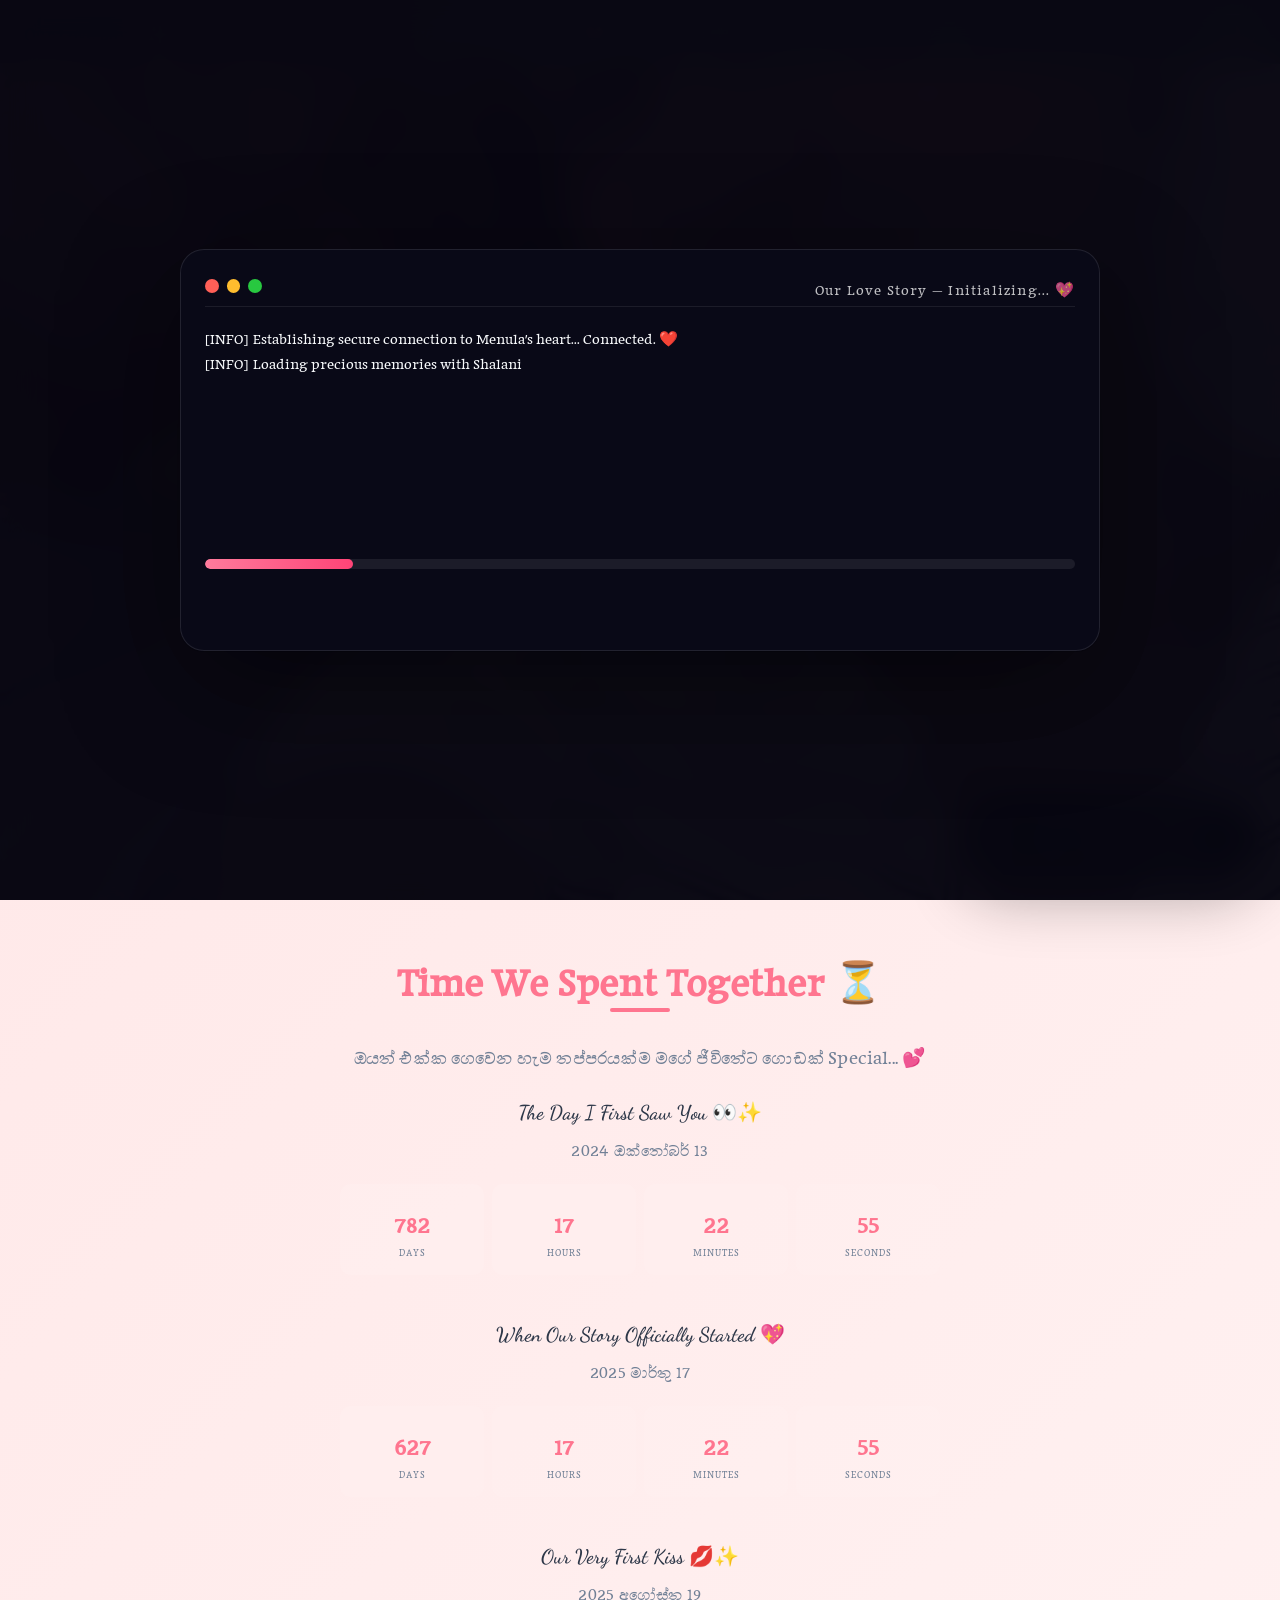
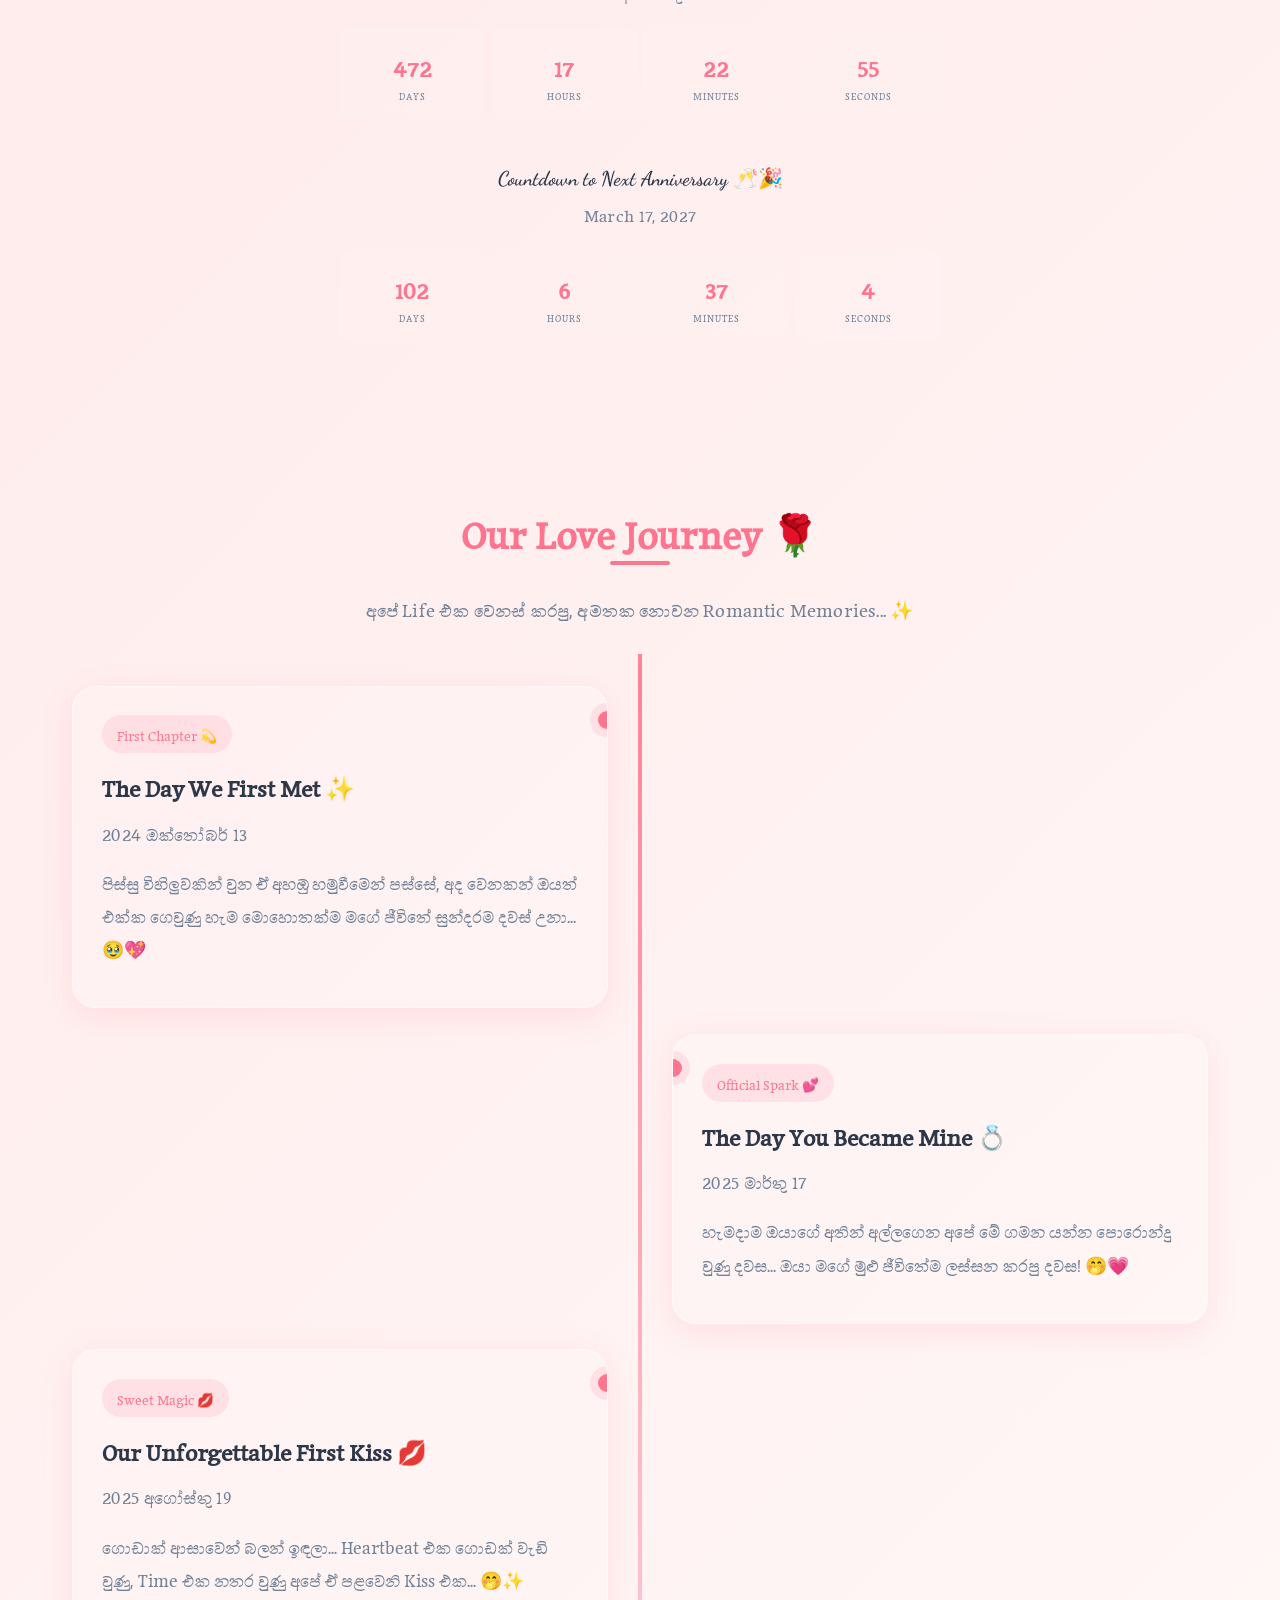
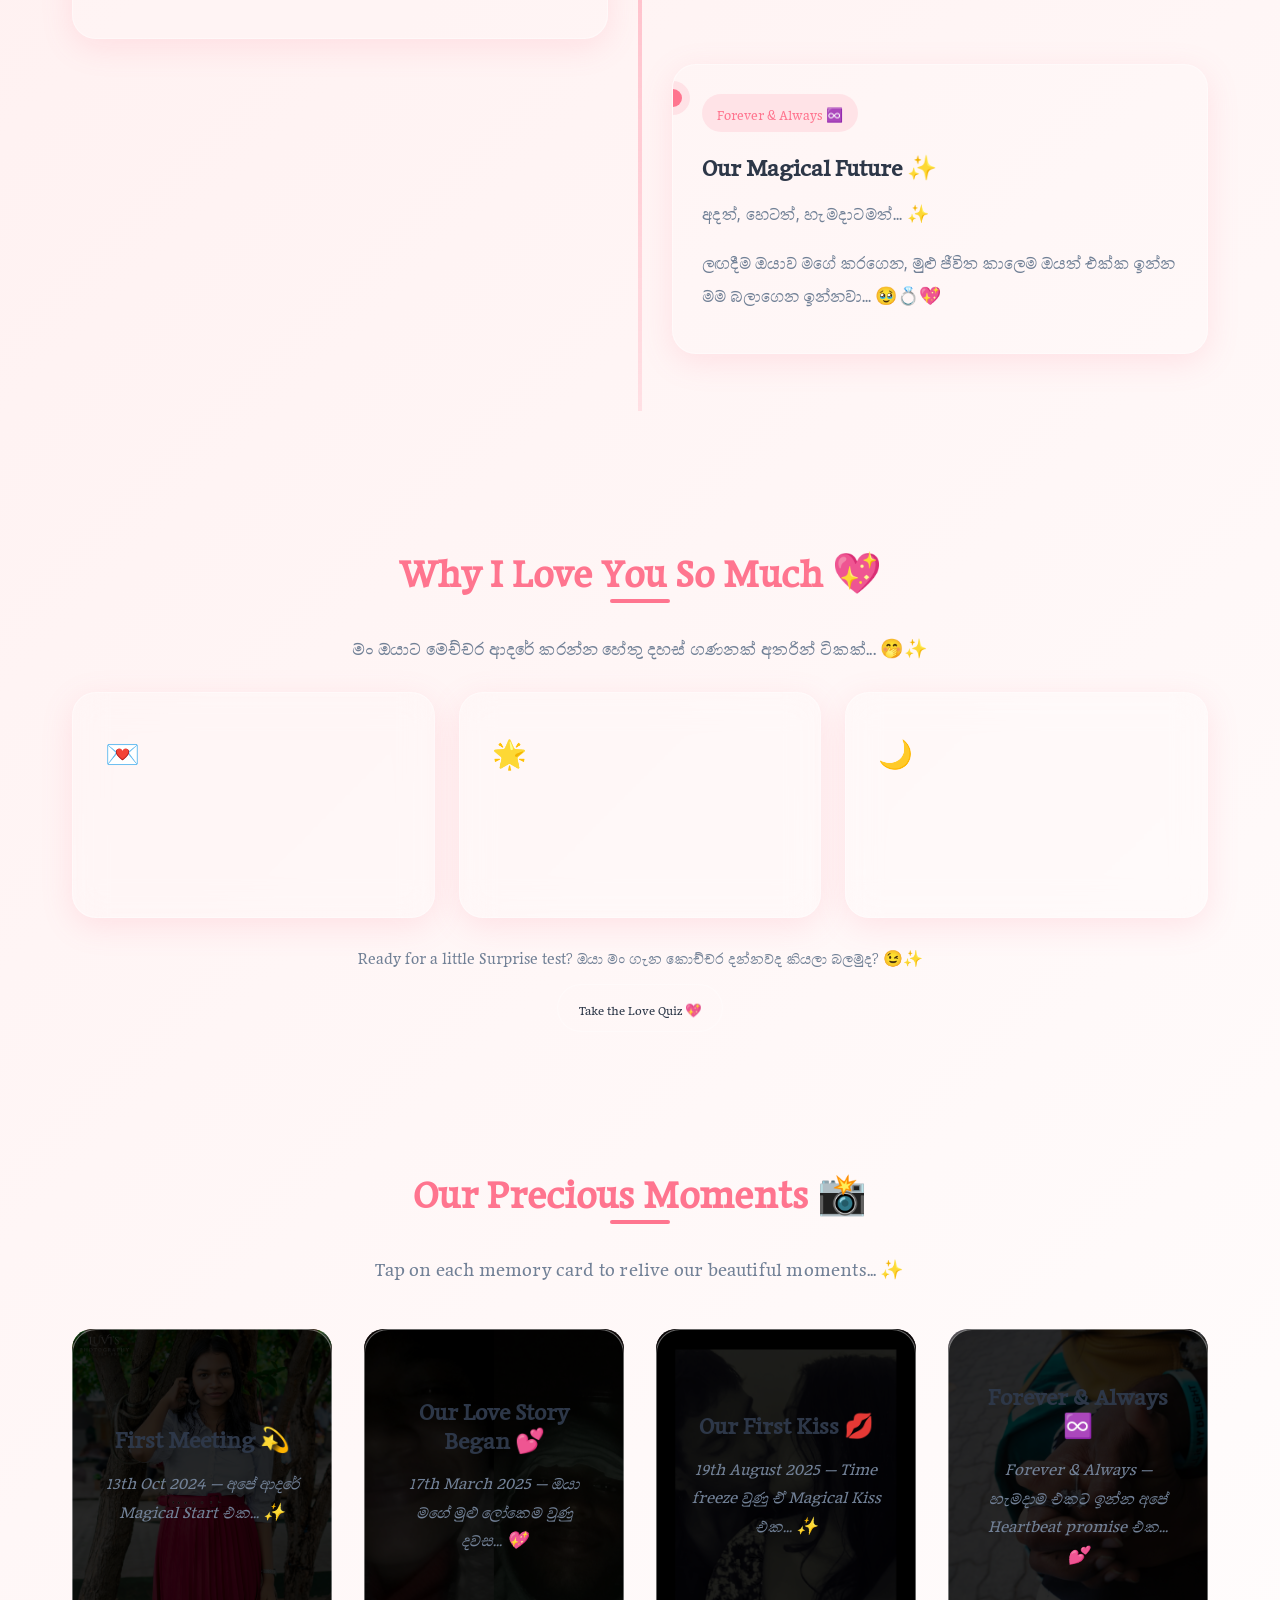
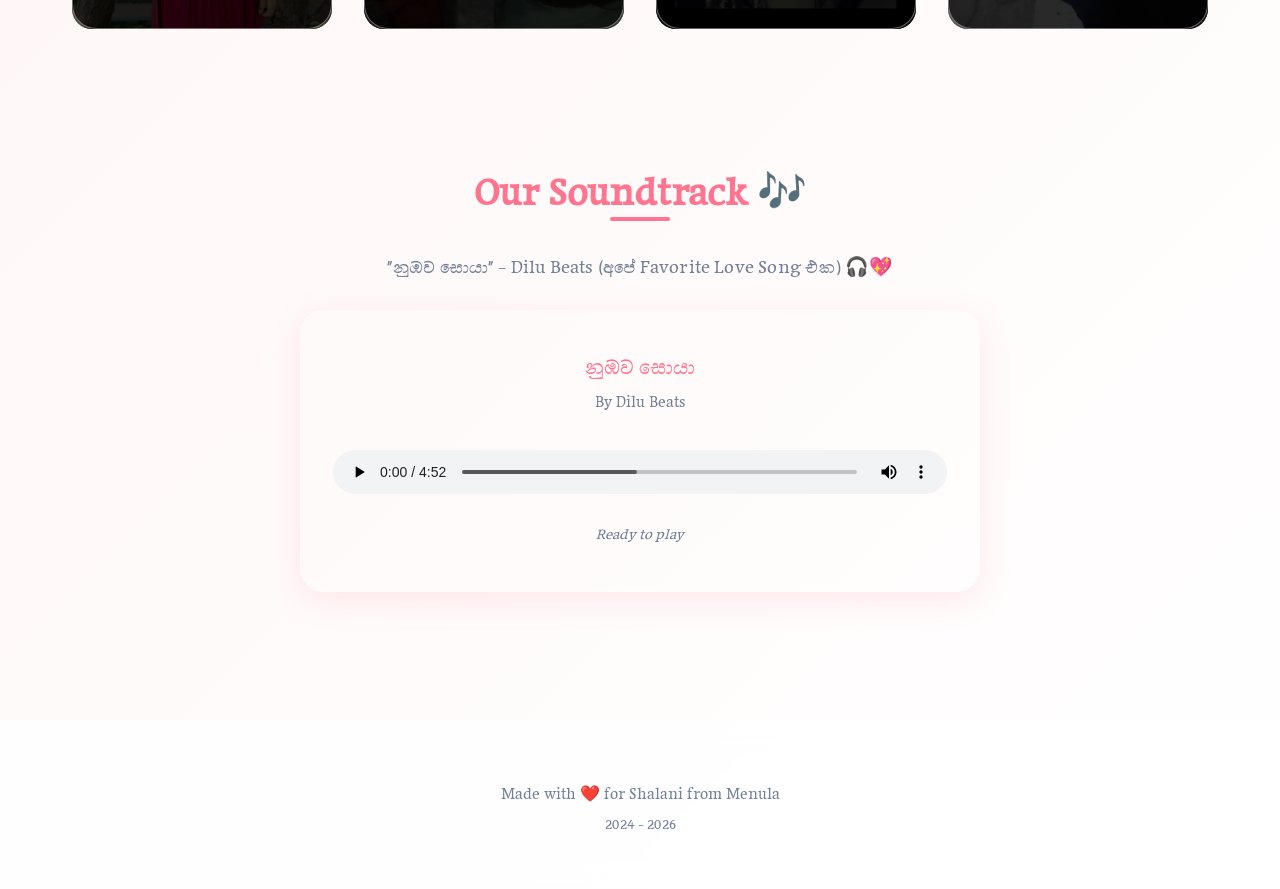
<file: index.html>
<!DOCTYPE html>
<html lang="si">

<head>
    <meta charset="UTF-8">
    <meta name="viewport" content="width=device-width, initial-scale=1.0">
    <meta name="description"
        content="Shalani's Memory Lane - A liquid-interactive web experience celebrating our love story">
    <meta name="theme-color" content="#ff758f">

    <!-- Favicon -->
    <link rel="icon" type="image/x-icon" href="assets/favicons/favicon.ico">
    <link rel="icon" type="image/svg+xml" href="assets/favicons/favicon.svg">
    <link rel="icon" type="image/png" sizes="32x32" href="assets/favicons/favicon-32x32.png">
    <link rel="icon" type="image/png" sizes="16x16" href="assets/favicons/favicon-16x16.png">
    <link rel="apple-touch-icon" sizes="180x180" href="assets/favicons/apple-touch-icon.png">

    <title>Our Love Story ✨ | මතකයන්</title>

    <!-- Google Fonts -->
    <link rel="preconnect" href="https://fonts.googleapis.com">
    <link rel="preconnect" href="https://fonts.gstatic.com" crossorigin>
    <link rel="preload" as="style"
        href="https://fonts.googleapis.com/css2?family=Dancing+Script:wght@400;700&family=Poppins:wght@300;400;500;600;700&display=swap">
    <link
        href="https://fonts.googleapis.com/css2?family=Dancing+Script:wght@400;700&family=Poppins:wght@300;400;500;600;700&display=swap"
        rel="stylesheet" media="print" onload="this.media='all'">
    <noscript>
        <link
            href="https://fonts.googleapis.com/css2?family=Dancing+Script:wght@400;700&family=Poppins:wght@300;400;500;600;700&display=swap"
            rel="stylesheet">
    </noscript>

    <!-- Styles -->
    <link rel="stylesheet" href="assets/css/theme.css">
    <link rel="stylesheet" href="assets/css/animations.css">
    <link rel="stylesheet" href="assets/css/style.css">
</head>

<body>
    <!-- Loading Screen Overlay -->
    <div id="loading-screen" class="loading-screen">
        <div class="terminal-window glass-panel">
            <div class="terminal-header">
                <div class="window-controls">
                    <span class="control red"></span>
                    <span class="control yellow"></span>
                    <span class="control green"></span>
                </div>
                <div class="terminal-title">Our Love Story — Initializing... 💖</div>
            </div>
            <div id="log-container" class="log-container" aria-live="polite"></div>
            <div class="progress-wrap">
                <div id="terminal-progress" class="terminal-progress"></div>
            </div>
            <br>
            <div id="enter-action" class="enter-action"></div>
        </div>
    </div>

    <!-- Responsive Navbar -->
    <header class="site-nav">
        <div class="nav-brand">
            <a href="#home">Our Love Story ✨</a>
        </div>
        <button class="nav-toggle" id="nav-toggle" aria-label="Toggle navigation">
            <span></span>
            <span></span>
            <span></span>
        </button>
        <nav class="nav-links" id="nav-links">
            <a href="#home">Home</a>
            <a href="#journey">Our Journey 💖</a>
            <a href="#memories">Memories 📸</a>
            <a href="#audio">Our Song 🎵</a>
            <a href="gallery.html">Gallery ✨</a>
        </nav>
        <button id="theme-toggle" class="theme-toggle-btn" aria-label="Toggle theme">☀️</button>
    </header>

    <!-- Liquid Morph Background -->
    <div class="liquid-bg-container">
        <div class="liquid-blob blob-pink"></div>
        <div class="liquid-blob blob-violet"></div>
    </div>

    <!-- Particle Canvas Background -->
    <canvas id="particle-canvas"></canvas>

    <!-- Hero Section -->
    <header class="hero" id="home"
        style="background: linear-gradient(135deg, rgba(255, 117, 143, 0.3), rgba(255, 192, 203, 0.3)), url('assets/images/WhatsApp Image 2026-06-06 at 6.14.24 PM.jpeg') center/cover no-repeat; position: relative;">
        <div class="hero-overlay"></div>
        <div class="hero-content">
            <h1 class="romantic-heading">Our Love Story 💕</h1>
            <p class="hero-subtitle">ඔයයි මායි එකතු වුණු, අපේ ජීවිතේ ලස්සනම Chapter එක... ✨</p>
        </div>
    </header>

    <!-- Love Counter Section -->
    <section class="counter-section">
        <h2 class="section-title">Time We Spent Together ⏳</h2>
        <p class="section-subtitle">ඔයත් එක්ක ගෙවෙන හැම තප්පරයක්ම මගේ ජීවිතේට ගොඩක් Special... 💕</p>

        <div class="counter-wrapper">
            <h3>The Day I First Saw You 👀✨</h3>
            <p class="counter-date">2024 ඔක්තෝබර් 13</p>
            <div class="counter-display" id="first-seen-counter"></div>
        </div>

        <div class="counter-wrapper">
            <h3>When Our Story Officially Started 💖</h3>
            <p class="counter-date">2025 මාර්තු 17</p>
            <div class="counter-display" id="relationship-counter"></div>
        </div>

        <div class="counter-wrapper">
            <h3>Our Very First Kiss 💋✨</h3>
            <p class="counter-date">2025 අගෝස්තු 19</p>
            <div class="counter-display" id="first-kiss-counter"></div>
        </div>

        <div class="counter-wrapper">
            <h3>Countdown to Next Anniversary 🥂🎉</h3>
            <p class="counter-date" id="anniversary-date-label">2027 මාර්තු 17</p>
            <div class="counter-display" id="anniversary-counter"></div>
        </div>
    </section>

    <!-- Relationship Timeline -->
    <section class="timeline-section" id="journey">
        <h2 class="section-title">Our Love Journey 🌹</h2>
        <p class="section-subtitle">අපේ Life එක වෙනස් කරපු, අමතක නොවන Romantic Memories... ✨</p>
        <div class="timeline-wrapper">
            <div class="timeline-line"></div>

            <article class="timeline-item left glass-panel fade-in stagger-1">
                <span class="timeline-badge">First Chapter 💫</span>
                <div class="timeline-content">
                    <h3>The Day We First Met ✨</h3>
                    <p class="timeline-date">2024 ඔක්තෝබර් 13</p>
                    <p>පිස්සු විහිලුවකින් වුන ඒ අහඹු හමුවීමෙන් පස්සේ, අද වෙනකන් ඔයත් එක්ක ගෙවුණු හැම මොහොතක්ම මගේ
                        ජීවිතේ සුන්දරම දවස් උනා... 🥹💖</p>
                </div>
            </article>

            <br>

            <article class="timeline-item right glass-panel fade-in stagger-2">
                <span class="timeline-badge">Official Spark 💕</span>
                <div class="timeline-content">
                    <h3>The Day You Became Mine 💍</h3>
                    <p class="timeline-date">2025 මාර්තු 17</p>
                    <p>හැමදාම ඔයාගේ අතින් අල්ලගෙන අපේ මේ ගමන යන්න පොරොන්දු වුණු දවස... ඔයා මගේ මුළු ජීවිතේම ලස්සන කරපු
                        දවස! 🤭💗</p>
                </div>
            </article>

            <br>

            <article class="timeline-item left glass-panel fade-in stagger-3">
                <span class="timeline-badge">Sweet Magic 💋</span>
                <div class="timeline-content">
                    <h3>Our Unforgettable First Kiss 💋</h3>
                    <p class="timeline-date">2025 අගෝස්තු 19</p>
                    <p>ගොඩාක් ආසාවෙන් බලන් ඉඳලා... Heartbeat එක ගොඩක් වැඩි වුණු, Time එක නතර වුණු අපේ ඒ පළවෙනි Kiss
                        එක... 🤭✨</p>
                </div>
            </article>

            <br>

            <article class="timeline-item right glass-panel fade-in stagger-4">
                <span class="timeline-badge">Forever & Always ♾️</span>
                <div class="timeline-content">
                    <h3>Our Magical Future ✨</h3>
                    <p class="timeline-date">අදත්, හෙටත්, හැමදාටමත්... ✨</p>
                    <p>ලඟදීම ඔයාව මගේ කරගෙන, මුළු ජීවිත කාලෙම ඔයත් එක්ක ඉන්න මම බලාගෙන ඉන්නවා... 🥹💍💖
                    </p>
                </div>
            </article>

            <br>

        </div>
    </section>

    <!-- Love Notes Section -->
    <section class="love-notes-section" id="love-notes">
        <h2 class="section-title">Why I Love You So Much 💖</h2>
        <p class="section-subtitle">මං ඔයාට මෙච්චර ආදරේ කරන්න හේතු දහස් ගණනක් අතරින් ටිකක්... 🤭✨</p>
        <div class="love-notes-grid">
            <div class="love-note-card glass-panel fade-in stagger-1">
                <div class="note-icon">💌</div>
                <p class="typewriter-text"
                    data-text="ඔයාගේ ඒ Cute හිනාව දකිද්දි මගේ මුළු දවසම සතුටින් පිරුණු දවසක් වෙනවා... ✨">
                </p>
            </div>
            <div class="love-note-card glass-panel fade-in stagger-2">
                <div class="note-icon">🌟</div>
                <p class="typewriter-text"
                    data-text="ඔයාගේ Caring & Loving Heart එක තමා මගේ ජීවිතේට තියෙන ලොකුම Support එක... 💖">
                </p>
            </div>
            <div class="love-note-card glass-panel fade-in stagger-3">
                <div class="note-icon">🌙</div>
                <p class="typewriter-text"
                    data-text="ඔයත් එක්ක ඉද්දි ඕනෑම මොහොතක් Romantic & Happy මතකයක් වෙනවා... 🌙✨">
                </p>
            </div>
        </div>
        <div class="quiz-cta">
            <p>Ready for a little Surprise test? ඔයා මං ගැන කොච්චර දන්නවද කියලා බලමුද? 😉✨</p>
            <button id="quiz-open-btn" class="btn-secondary">Take the Love Quiz 💖</button>
        </div>
    </section>

    <!-- Memory Nodes Section (Placeholder) -->
    <section class="memories-section" id="memories">
        <h2 class="section-title">Our Precious Moments 📸</h2>
        <p class="section-subtitle">Tap on each memory card to relive our beautiful moments... ✨</p>

        <div class="memories-grid">
            <!-- Memory Node 1: First Meet -->
            <div class="memory-node fade-in stagger-1"
                style="background-image: url('assets/images/WhatsApp Image 2025-02-12 at 13.12.25_0d483b3.jpg');">
                <div class="memory-overlay-dark"></div>
                <div class="memory-content glass-panel">
                    <h3>First Meeting 💫</h3>
                    <p>13th Oct 2024 — අපේ ආදරේ Magical Start එක... ✨</p>
                </div>
            </div>

            <!-- Memory Node 2: First Date -->
            <div class="memory-node fade-in stagger-2"
                style="background-image: url('assets/images/WhatsApp Image 2026-06-06 at 6.12.08 PM (1).jpeg');">
                <div class="memory-overlay-dark"></div>
                <div class="memory-content glass-panel">
                    <h3>Our Love Story Began 💕</h3>
                    <p>17th March 2025 — ඔයා මගේ මුළු ලෝකෙම වුණු දවස... 💖</p>
                </div>
            </div>

            <!-- Memory Node 3: First Kiss -->
            <div class="memory-node fade-in stagger-3"
                style="background-image: url('assets/images/WhatsApp Image 2026-06-06 at 6.12.14 PM (1).jpeg');">
                <div class="memory-overlay-dark"></div>
                <div class="memory-content glass-panel">
                    <h3>Our First Kiss 💋</h3>
                    <p>19th August 2025 — Time freeze වුණු ඒ Magical Kiss එක... ✨</p>
                </div>
            </div>
            <!-- Memory Node 4: Forever In Love -->
            <div class="memory-node fade-in stagger-4"
                style="background-image: url('assets/images/WhatsApp Image 2026-06-06 at 6.14.47 PM (1).jpeg');">
                <div class="memory-overlay-dark"></div>
                <div class="memory-content glass-panel">
                    <h3>Forever & Always ♾️</h3>
                    <p>Forever & Always — හැමදාම එකට ඉන්න අපේ Heartbeat promise එක... 💕</p>
                </div>
            </div>
        </div>
    </section>

    <!-- Audio Player Section -->
    <section class="audio-section" id="audio">
        <h2 class="section-title">Our Soundtrack 🎶</h2>
        <p class="section-subtitle">"නුඹව සොයා" - Dilu Beats (අපේ Favorite Love Song එක) 🎧💖</p>
        <div class="audio-player-container glass-panel">
            <div class="audio-meta" id="audio-meta">
                <p class="audio-title">නුඹව සොයා</p>
                <p class="audio-artist">By Dilu Beats</p>
            </div>
            <audio id="love-audio" controls preload="metadata" style="width: 100%; max-width: 100%;">
                <source id="audio-source" src="assets/audio/Nubawa_Soya.mp3" type="audio/mpeg">
                ඔබගේ Browser එක මඟින් Audio Element එක Support නොකරයි.
            </audio>
            <p class="audio-status" id="audio-status">Ready to play our song... 🎵</p>
        </div>
    </section>

    <div id="audio-control-widget" class="audio-control-widget">
        <button id="widget-play-pause" class="control-btn" aria-label="Play or pause audio">▶</button>
        <button id="widget-mute" class="control-btn" aria-label="Mute audio">🔊</button>
        <div class="widget-track-info">
            <span id="widget-track-title">Our Special Song 🎵</span>
            <small id="widget-track-status">Tap to play / pause 🎧</small>
        </div>
    </div>

    <!-- Quiz Modal -->
    <div id="quiz-modal" class="quiz-modal" aria-hidden="true">
        <div class="quiz-panel glass-panel">
            <button id="quiz-close-btn" class="modal-close" aria-label="Close quiz">×</button>
            <div class="quiz-header">
                <h3>How Well Do You Know Me? 💖</h3>
                <p>Secret Note එක unlock කරගන්න Questions 3ටම Correct Answer එක දෙන්න 😉✨</p>
            </div>
            <div id="quiz-content" class="quiz-content"></div>
            <div id="quiz-result" class="quiz-result"></div>
        </div>
    </div>

    <!-- Festive Celebration Canvas -->
    <canvas id="celebration-canvas" class="celebration-canvas"></canvas>

    <!-- Surprise Secret Note Modal -->
    <div id="secret-note-modal" class="secret-note-modal" aria-hidden="true" role="dialog" aria-modal="true">
        <div class="secret-note-backdrop"></div>
        <div class="secret-note-panel glass-panel">
            <button id="secret-note-close-btn" class="modal-close" aria-label="Close secret note">×</button>
            <div class="secret-note-header">
                <div class="secret-badge-icon">💌✨</div>
                <h3 class="secret-title romantic-heading-small">Secret Note For You 💕</h3>
                <p class="secret-subtitle">හැමදාමත් වගේ ඔයා දිනුම් 🥹💖</p>
            </div>
            <div class="secret-note-body">
                <div class="secret-note-message">
                    <p class="secret-quote">"මගෙ හදවතේ හැම කොනකම ඉන්නෙ ඔයා විතරයි... ඔයා තමයි මගෙ ලෝකෙම, මගෙ සතුට, මගෙ
                        හුස්ම... අපි එකට ඉන්න හැම මොහොතක්ම මට හරි වටිනවා. මං ඔයාට හැමදාමත් ආදරෙයි, මං ඔයාව මගේ පණ වගේ
                        බලාගන්නවා... 💍✨💖"</p>
                </div>
                <div class="secret-note-signature">
                    <span class="heart-pulse">❤️</span>
                    <span>Forever Yours, Menula</span>
                </div>
            </div>
            <div class="secret-note-footer">
                <button id="secret-note-accept-btn" class="btn-romantic">Keep in My Heart Forever 💖</button>
            </div>
        </div>
    </div>

    <!-- Footer -->
    <footer class="footer">
        <p>Made with ❤️ for Shalani from Menula</p>
        <p class="footer-date">2024 - 2026</p>
    </footer>

    <!-- Scripts - Theme Engine (must run first) -->
    <script src="assets/js/theme-engine.js"></script>

    <!-- Particle Engine -->
    <script src="assets/js/particle-engine.js"></script>

    <!-- Love Counter -->
    <script src="assets/js/love-counter.js"></script>

    <!-- Main App -->
    <script src="assets/js/app.js"></script>
</body>

</html>
</file>
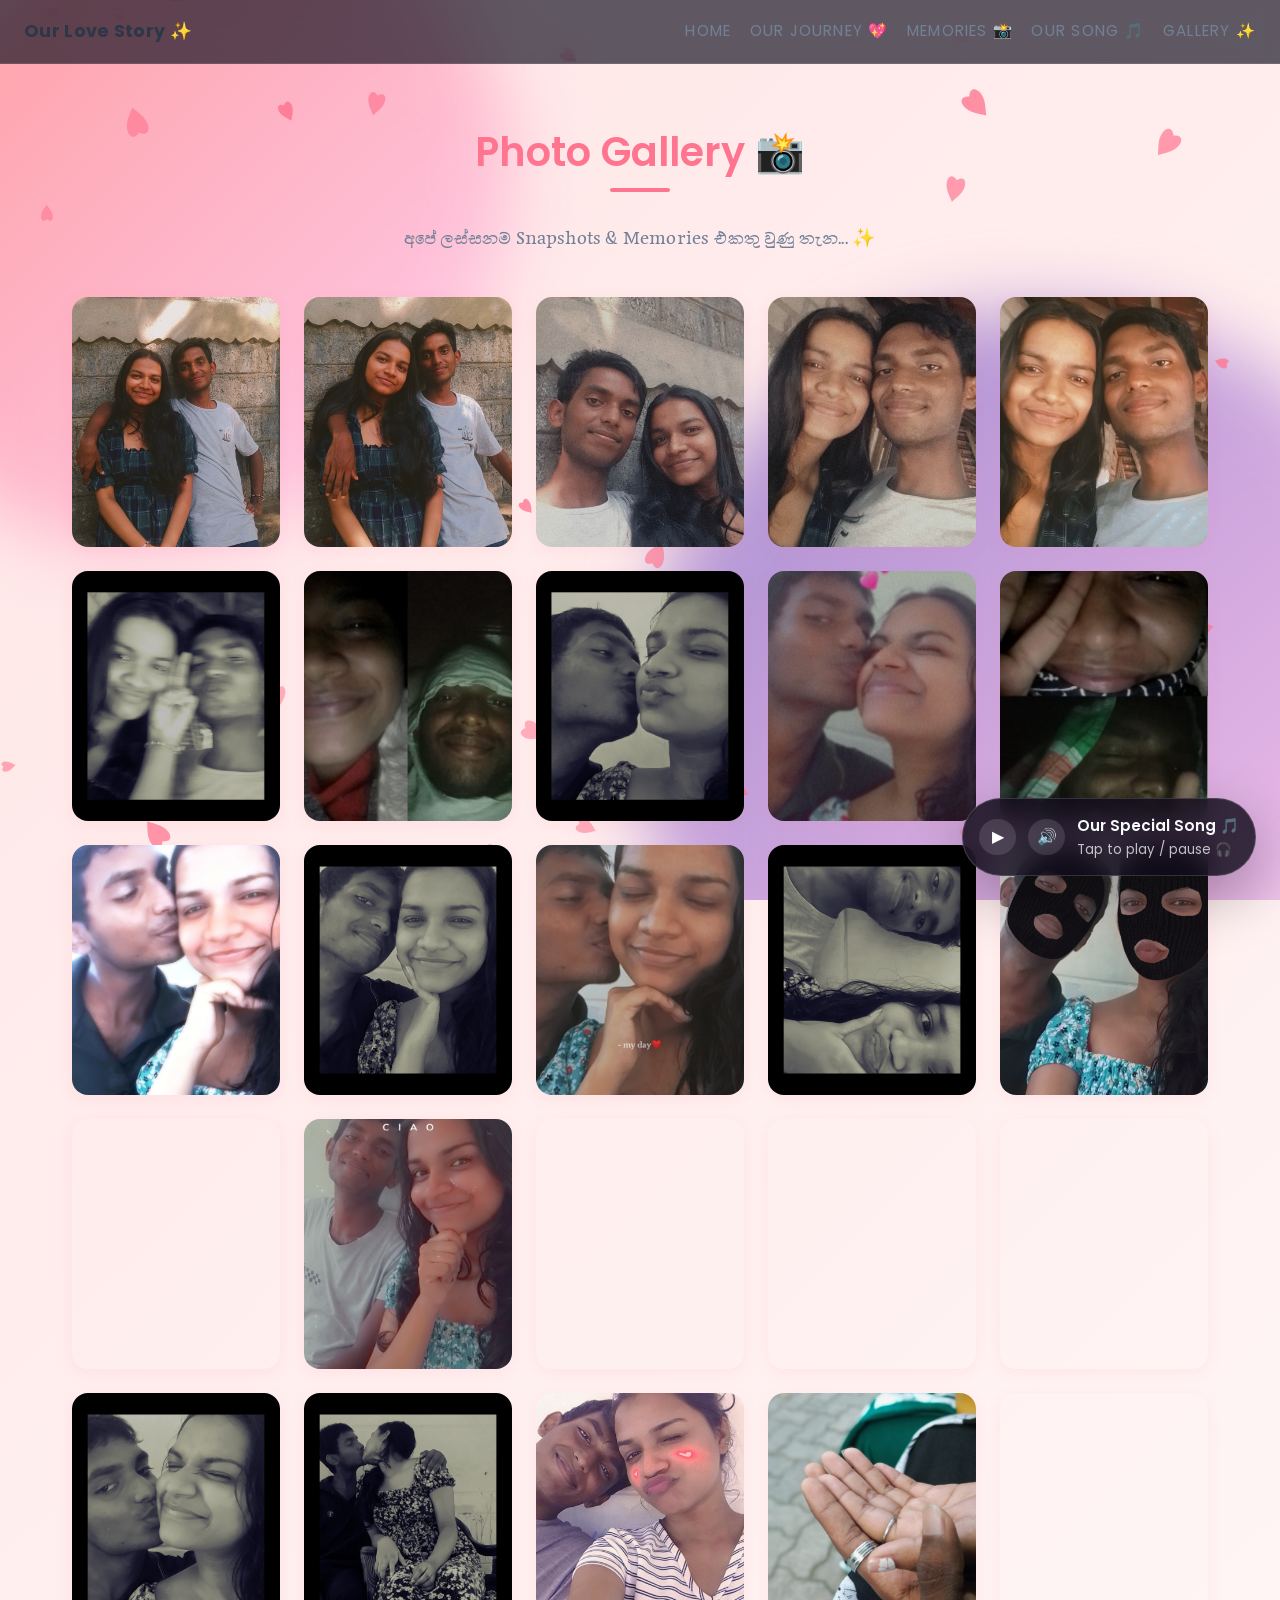
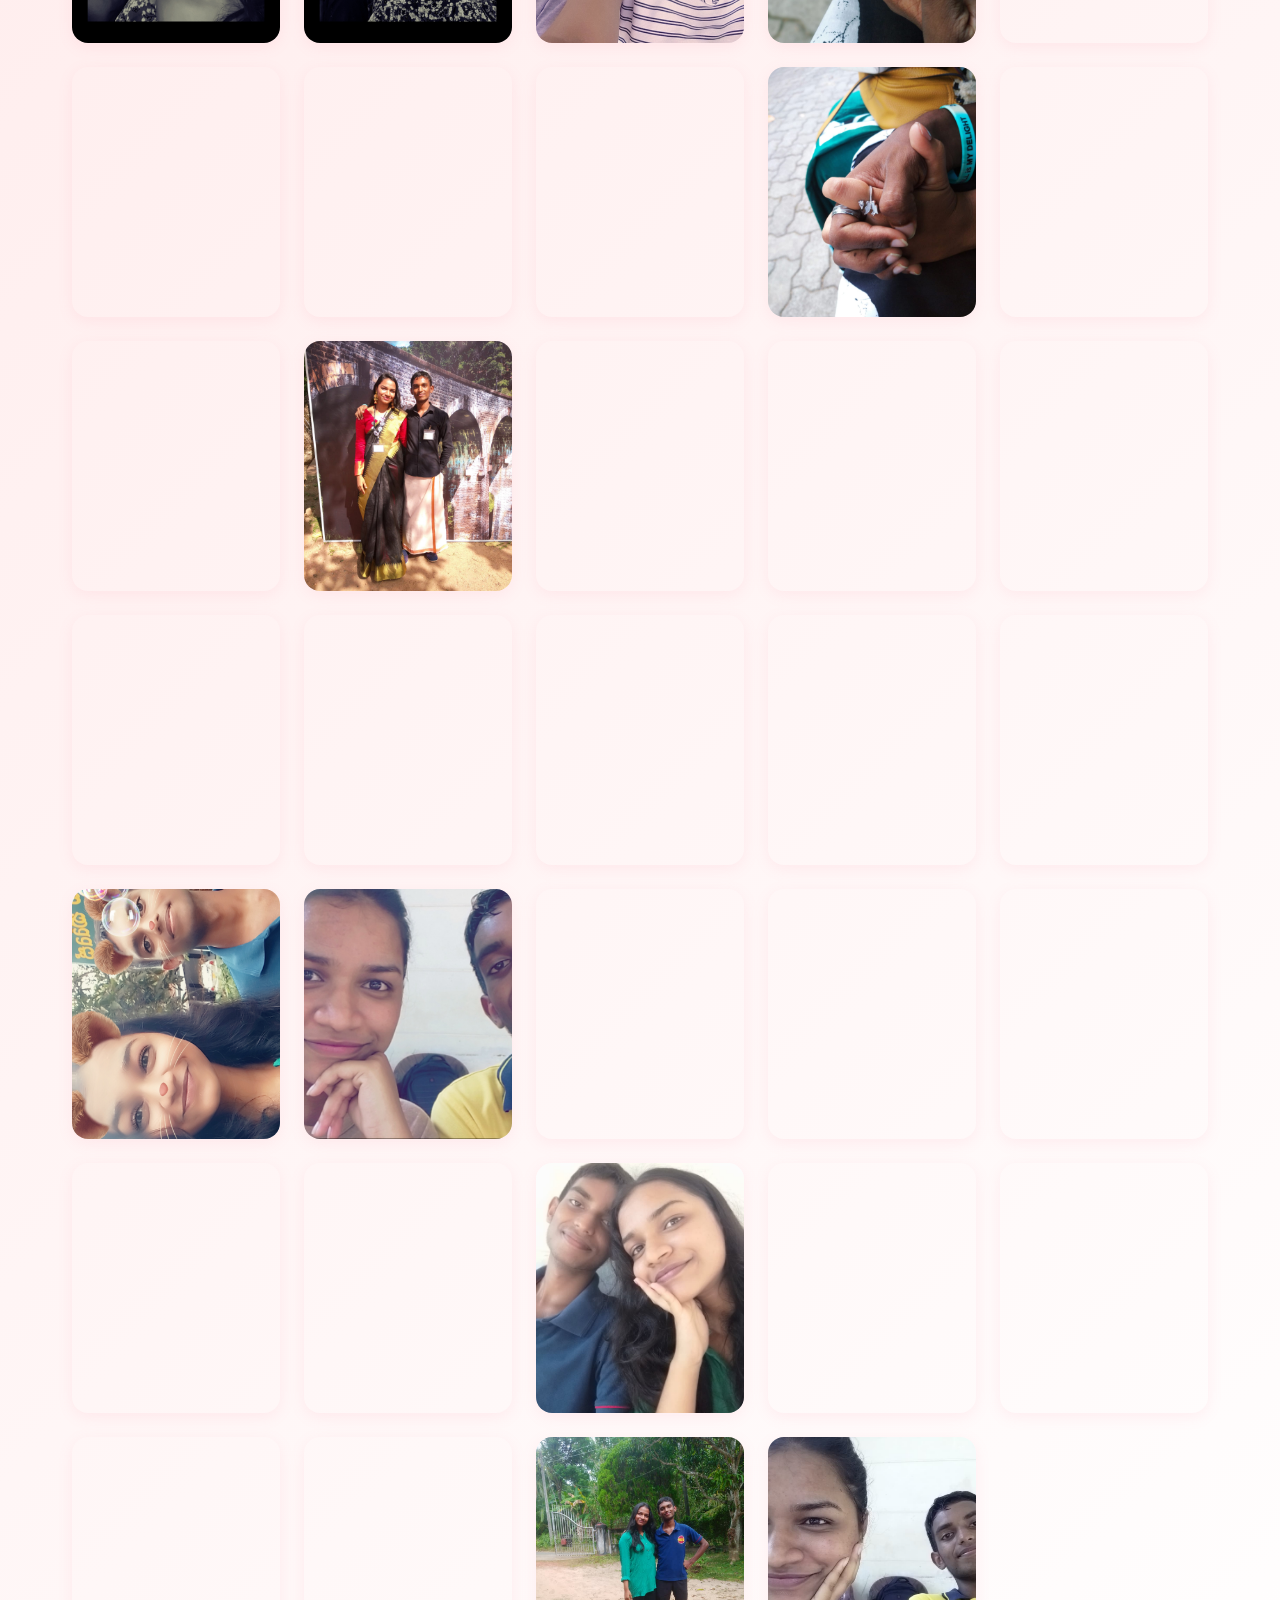
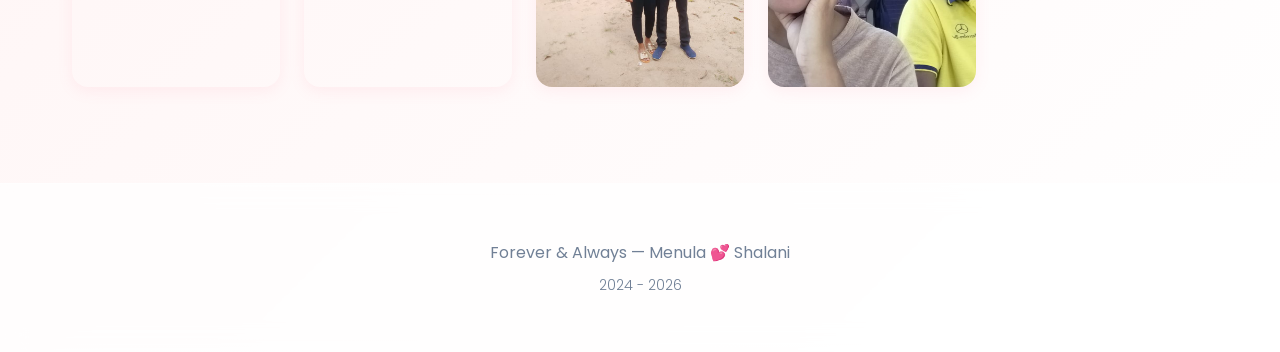
<file: gallery.html>
<!DOCTYPE html>
<html lang="en">
<head>
    <meta charset="UTF-8">
    <meta name="viewport" content="width=device-width, initial-scale=1.0">
    <meta name="description" content="Gallery - Shalani's Memory Lane">
    <meta name="theme-color" content="#ff758f">

    <!-- Favicon -->
    <link rel="icon" type="image/x-icon" href="assets/favicons/favicon.ico">
    <link rel="icon" type="image/svg+xml" href="assets/favicons/favicon.svg">
    <link rel="icon" type="image/png" sizes="32x32" href="assets/favicons/favicon-32x32.png">
    <link rel="icon" type="image/png" sizes="16x16" href="assets/favicons/favicon-16x16.png">
    <link rel="apple-touch-icon" sizes="180x180" href="assets/favicons/apple-touch-icon.png">

    <title>Gallery | Our Love Story ✨</title>

    <link rel="preconnect" href="https://fonts.googleapis.com">
    <link rel="preconnect" href="https://fonts.gstatic.com" crossorigin>
    <link rel="preload" as="style" href="https://fonts.googleapis.com/css2?family=Dancing+Script:wght@400;700&family=Poppins:wght@300;400;500;600;700&display=swap">
    <link href="https://fonts.googleapis.com/css2?family=Dancing+Script:wght@400;700&family=Poppins:wght@300;400;500;600;700&display=swap" rel="stylesheet" media="print" onload="this.media='all'">
    <noscript>
        <link href="https://fonts.googleapis.com/css2?family=Dancing+Script:wght@400;700&family=Poppins:wght@300;400;500;600;700&display=swap" rel="stylesheet">
    </noscript>
    <link rel="stylesheet" href="assets/css/theme.css">
    <link rel="stylesheet" href="assets/css/animations.css">
    <link rel="stylesheet" href="assets/css/style.css">
</head>
<body>
    <header class="site-nav">
        <div class="nav-brand">
            <a href="index.html#home">Our Love Story ✨</a>
        </div>
        <button class="nav-toggle" id="nav-toggle" aria-label="Toggle navigation">
            <span></span>
            <span></span>
            <span></span>
        </button>
        <nav class="nav-links" id="nav-links">
            <a href="index.html#home">Home</a>
            <a href="index.html#journey">Our Journey 💖</a>
            <a href="index.html#memories">Memories 📸</a>
            <a href="index.html#audio">Our Song 🎵</a>
            <a href="gallery.html">Gallery ✨</a>
        </nav>
    </header>

    <div class="liquid-bg-container">
        <div class="liquid-blob blob-pink"></div>
        <div class="liquid-blob blob-violet"></div>
    </div>

    <canvas id="particle-canvas"></canvas>

    <!-- Hidden audio element — allows music to resume when navigating from index.html -->
    <audio id="love-audio" preload="metadata" style="display:none">
        <source id="audio-source" src="assets/audio/Nubawa_Soya.mp3" type="audio/mpeg">
    </audio>

    <!-- Floating audio control widget -->
    <div id="audio-control-widget" class="audio-control-widget">
        <button id="widget-play-pause" class="control-btn" aria-label="Play or pause audio">▶</button>
        <button id="widget-mute" class="control-btn" aria-label="Mute audio">🔊</button>
        <div class="widget-track-info">
            <span id="widget-track-title">Our Special Song 🎵</span>
            <small id="widget-track-status">Tap to play / pause 🎧</small>
        </div>
    </div>

    <section class="gallery-section" id="gallery">
        <h2 class="section-title">Photo Gallery 📸</h2>
        <p class="section-subtitle">අපේ ලස්සනම Snapshots & Memories එකතු වුණු තැන... ✨</p>
        <div class="gallery-grid" id="gallery-grid"></div>
    </section>

    <footer class="footer">
        <p>Forever & Always — Menula 💕 Shalani</p>
        <p class="footer-date">2024 - 2026</p>
    </footer>

    <script src="assets/js/theme-engine.js"></script>
    <script src="assets/js/particle-engine.js"></script>
    <script src="assets/js/app.js"></script>
</body>
</html>
</file>
<file: assets/css/theme.css>
/**
 * ==========================================
 * Theme Engine CSS
 * ==========================================
 * 
 * Global CSS custom properties for real-time color manipulation
 */

:root {
    /* Color Palette (Day defaults) */
    --primary-color: #ff758f;
    --primary-light: #ffb3c1;
    --secondary-color: #ffe6e6;
    --accent-color: #ffc0cb;
    --accent-glow: #ffc0cb;
    
    /* Backgrounds */
    --bg-liquid: linear-gradient(135deg, #ffe6e6 0%, #ffffff 100%);
    --bg-solid: #ffffff;
    
    /* Text */
    --text-main: #2d3748;
    --text-light: #718096;
    --text-lighter: #a0aec0;
    
    /* Components */
    --card-bg: rgba(255, 255, 255, 0.7);
    --card-border: rgba(255, 255, 255, 0.3);
    
    /* Spacing */
    --spacing-xs: 0.25rem;
    --spacing-sm: 0.5rem;
    --spacing-md: 1rem;
    --spacing-lg: 1.5rem;
    --spacing-xl: 2rem;
    --spacing-2xl: 3rem;
    
    /* Transitions */
    --transition-fast: 0.2s ease;
    --transition-base: 0.3s ease;
    --transition-slow: 0.6s ease;
    --transition-theme: 1.5s ease;
}

/* Theme: Day */
body.theme-day {
    --primary-color: #ff758f;
    --primary-light: #ffb3c1;
    --bg-liquid: linear-gradient(135deg, #ffe6e6 0%, #ffffff 100%);
    --text-main: #2d3748;
    --text-light: #718096;
    --card-bg: rgba(255, 255, 255, 0.7);
}

/* Theme: Night */
body.theme-night {
    --primary-color: #ff0055;
    --primary-light: #ff3377;
    --bg-liquid: linear-gradient(135deg, #1a001a 0%, #0a000a 100%);
    --text-main: #f7fafc;
    --text-light: #cbd5e0;
    --card-bg: rgba(26, 0, 26, 0.6);
}

/* Global Transitions */
body {
    background: var(--bg-liquid);
    color: var(--text-main);
    transition: background var(--transition-theme), color var(--transition-theme);
}

a {
    color: var(--primary-color);
    transition: color var(--transition-fast);
}

a:hover {
    color: var(--primary-light);
}

/* Utility Classes */
.text-primary {
    color: var(--primary-color);
}

.text-light {
    color: var(--text-light);
}

.bg-glass {
    background: var(--card-bg);
    backdrop-filter: blur(12px);
    -webkit-backdrop-filter: blur(12px);
    border: 1px solid var(--card-border);
}

.accent-glow {
    color: var(--accent-glow);
    text-shadow: 0 0 10px var(--accent-glow);
}
</file>
<file: assets/css/animations.css>
/**
 * ==========================================
 * Liquid Effects & Advanced Animations (Optimized)
 * ==========================================
 */

/* SVG Blob Morphing - Compositor-friendly transform */
.blob-shape {
    border-radius: 42% 58% 70% 30% / 45% 45% 55% 55%;
    will-change: transform;
    animation: morphing 14s infinite ease-in-out alternate;
}

@keyframes morphing {
    0% {
        transform: scale(1) rotate(0deg);
    }
    50% {
        transform: scale(1.06, 0.96) rotate(180deg);
    }
    100% {
        transform: scale(0.96, 1.05) rotate(360deg);
    }
}

/* Gentle Float Animation */
@keyframes float {
    0%, 100% {
        transform: translate3d(0, 0, 0);
    }
    50% {
        transform: translate3d(0, -14px, 0);
    }
}

.float {
    will-change: transform;
    animation: float 6s ease-in-out infinite;
}

/* Glow Pulse - Lightweight */
@keyframes glow-pulse {
    0%, 100% {
        box-shadow: 0 0 8px rgba(255, 117, 143, 0.4);
    }
    50% {
        box-shadow: 0 0 18px rgba(255, 117, 143, 0.7);
    }
}

.glow-pulse {
    animation: glow-pulse 3s ease-in-out infinite;
}

/* Fade In */
@keyframes fade-in {
    from {
        opacity: 0;
        transform: translate3d(0, 15px, 0);
    }
    to {
        opacity: 1;
        transform: translate3d(0, 0, 0);
    }
}

.fade-in {
    animation: fade-in 0.5s ease-out forwards;
}

/* Slide In From Left */
@keyframes slide-in-left {
    from {
        opacity: 0;
        transform: translate3d(-25px, 0, 0);
    }
    to {
        opacity: 1;
        transform: translate3d(0, 0, 0);
    }
}

.slide-in-left {
    animation: slide-in-left 0.5s ease-out forwards;
}

/* Slide In From Right */
@keyframes slide-in-right {
    from {
        opacity: 0;
        transform: translate3d(25px, 0, 0);
    }
    to {
        opacity: 1;
        transform: translate3d(0, 0, 0);
    }
}

.slide-in-right {
    animation: slide-in-right 0.5s ease-out forwards;
}

/* Scale In */
@keyframes scale-in {
    from {
        opacity: 0;
        transform: scale(0.96);
    }
    to {
        opacity: 1;
        transform: scale(1);
    }
}

.scale-in {
    animation: scale-in 0.35s ease-out forwards;
}

/* Heart Beat */
@keyframes heart-beat {
    0%, 100% {
        transform: scale3d(1, 1, 1);
    }
    25% {
        transform: scale3d(1.12, 1.12, 1);
    }
    50% {
        transform: scale3d(1, 1, 1);
    }
}

.heart-beat {
    animation: heart-beat 0.8s ease-in-out;
}

/* Stagger Animation Helper */
.stagger-1 { animation-delay: 0.08s; }
.stagger-2 { animation-delay: 0.16s; }
.stagger-3 { animation-delay: 0.24s; }
.stagger-4 { animation-delay: 0.32s; }
.stagger-5 { animation-delay: 0.4s; }

/* Smooth Scroll Behavior */
html {
    scroll-behavior: smooth;
}

/* Reduced Motion Override */
@media (prefers-reduced-motion: reduce) {
    *, ::before, ::after {
        animation-duration: 0.01ms !important;
        animation-iteration-count: 1 !important;
        transition-duration: 0.01ms !important;
        scroll-behavior: auto !important;
    }
}
</file>
<file: assets/css/style.css>
/**
 * ==========================================
 * Global Styles
 * ==========================================
 * 
 * Main stylesheet for Shalani's Memory Lane
 */

/* Base Styles */
* {
    margin: 0;
    padding: 0;
    box-sizing: border-box;
}

html {
    scroll-behavior: smooth;
    -webkit-font-smoothing: antialiased;
    -moz-osx-font-smoothing: grayscale;
}

/* ==========================================
 * Local Font Face Definitions
 * ========================================== */
@font-face {
    font-family: 'Maname';
    font-style: normal;
    font-weight: 400;
    font-display: swap;
    src: local('Maname'),
         url('../fonts/Maname-Regular.ttf') format('truetype');
}

:root {
    --nav-height: 64px;
    --font-emoji: 'Apple Color Emoji', 'Segoe UI Emoji', 'Segoe UI Symbol', 'Noto Color Emoji', 'Android Emoji', sans-serif;
    --font-sinhala-romantic: 'Maname', 'Noto Serif Sinhala', 'Iskoola Pota', 'FMAbhaya', serif;
    --font-main: 'Poppins', var(--font-sinhala-romantic), -apple-system, BlinkMacSystemFont, 'Segoe UI', Roboto, 'Helvetica Neue', Arial, var(--font-emoji), sans-serif;
    --font-handwriting: 'Dancing Script', 'Caveat', 'Great Vibes', 'Brush Script MT', var(--font-sinhala-romantic), var(--font-emoji), cursive;
}

body {
    font-family: var(--font-main);
    font-size: 1rem;
    line-height: 1.6;
    color: var(--text-main);
    background: var(--bg-liquid);
    overflow-x: hidden;
    min-height: 100vh;
    position: relative;
    padding-top: var(--nav-height);
}

.site-nav {
    position: fixed;
    top: 0;
    left: 0;
    right: 0;
    z-index: 20;
    display: flex;
    align-items: center;
    justify-content: space-between;
    gap: 1rem;
    height: var(--nav-height);
    padding: 0 1.5rem;
    background: rgba(10, 10, 25, 0.65);
    backdrop-filter: blur(18px);
    border-bottom: 1px solid rgba(255, 255, 255, 0.1);
}

.nav-brand a {
    color: var(--text-main);
    text-decoration: none;
    font-size: 1.1rem;
    font-weight: 700;
    letter-spacing: 0.3px;
}

.nav-links {
    display: flex;
    align-items: center;
    gap: 1.15rem;
}

.nav-links a {
    color: var(--text-light);
    text-decoration: none;
    font-size: 0.95rem;
    text-transform: uppercase;
    letter-spacing: 0.08em;
    transition: color 0.25s ease;
}

.nav-links a:hover,
.nav-links a:focus {
    color: var(--primary-color);
}

.nav-toggle {
    display: none;
    border: none;
    background: transparent;
    cursor: pointer;
    width: 2.75rem;
    height: 2.75rem;
    min-width: 44px;
    min-height: 44px;
    padding: 0.5rem;
    position: relative;
    z-index: 25;
}

.nav-toggle span {
    display: block;
    width: 100%;
    height: 3px;
    margin-bottom: 5px;
    background: var(--text-light);
    border-radius: 999px;
    transition: transform 0.25s ease, opacity 0.25s ease;
}

.nav-open .nav-links {
    display: flex;
    position: fixed;
    top: var(--nav-height);
    left: 0;
    right: 0;
    background: rgba(10, 10, 25, 0.92);
    flex-direction: column;
    align-items: center;
    padding: 1rem 0 1.5rem;
    gap: 1rem;
    box-shadow: 0 20px 50px rgba(0, 0, 0, 0.25);
}

.nav-open .nav-toggle span:nth-child(1) {
    transform: translateY(8px) rotate(45deg);
}

.nav-open .nav-toggle span:nth-child(2) {
    opacity: 0;
}

.nav-open .nav-toggle span:nth-child(3) {
    transform: translateY(-8px) rotate(-45deg);
}

section,
header.hero {
    scroll-margin-top: var(--nav-height);
}

.audio-player-container {
    position: relative;
    max-width: 680px;
    width: 100%;
    margin: 2rem auto;
    padding: 2.5rem 2rem;
    border-radius: 28px;
    min-height: auto;
    display: flex;
    flex-direction: column;
    align-items: center;
    justify-content: center;
    gap: 1.5rem;
    box-sizing: border-box;
}

.audio-player-container audio {
    width: 100%;
    max-width: 100%;
    height: 44px;
    display: block;
    border-radius: 12px;
}

.audio-meta {
    text-align: center;
    width: 100%;
}

.audio-title {
    font-size: 1.4rem;
    color: var(--primary-color);
    margin-bottom: 0.35rem;
}

.audio-artist {
    font-size: 1rem;
    color: var(--text-light);
}

.audio-actions {
    display: flex;
    gap: 1rem;
    flex-wrap: wrap;
    justify-content: center;
}

.audio-status {
    color: var(--text-light);
    font-size: 0.95rem;
    font-style: italic;
}

.btn-secondary {
    border: 1px solid rgba(255, 255, 255, 0.3);
    background: rgba(255, 255, 255, 0.1);
    color: var(--text-main);
    padding: 0.85rem 1.3rem;
    border-radius: 999px;
    cursor: pointer;
    transition: transform 0.2s ease, background 0.2s ease, border-color 0.2s ease;
}

.btn-secondary:hover,
.btn-secondary:focus {
    background: rgba(255, 255, 255, 0.18);
    border-color: rgba(255, 255, 255, 0.5);
    transform: translateY(-2px);
}

@media (max-width: 768px) {
    .site-nav {
        padding: 1rem 1rem;
    }

    .nav-toggle {
        display: block;
    }

    .nav-links {
        display: none;
    }

    .counter-section {
        padding: 2rem 1rem;
    }

    .counter-display {
        grid-template-columns: repeat(2, 1fr);
    }

    .audio-player-container {
        padding: 1.25rem 0.85rem;
        gap: 0.85rem;
        margin: 1rem auto;
        border-radius: 20px;
        /* Ensure it doesn't overflow on narrow screens */
        max-width: calc(100% - 1rem);
    }

    .audio-player-container audio {
        width: 100%;
        height: 44px;
        /* Override any browser-specific min-width on controls */
        min-width: 0;
    }

    .audio-title {
        font-size: 1.15rem;
    }

    .audio-artist {
        font-size: 0.88rem;
    }

    .audio-status {
        font-size: 0.82rem;
    }
}

/* Typography */
h1,
h2,
h3,
h4,
h5,
h6 {
    font-weight: 600;
    line-height: 1.2;
    margin-bottom: 1rem;
}

.romantic-heading {
    font-family: var(--font-handwriting);
    font-size: 3.5rem;
    font-weight: 700;
    background: linear-gradient(135deg, var(--primary-color), var(--primary-light));
    -webkit-background-clip: text;
    -webkit-text-fill-color: transparent;
    background-clip: text;
    letter-spacing: -1px;
}

h2 {
    font-size: 2.5rem;
    color: var(--primary-color);
}

h3 {
    font-size: 1.5rem;
    color: var(--text-main);
}

p {
    color: var(--text-light);
    margin-bottom: 1rem;
}

/* Hero Section */
.hero {
    min-height: calc(100vh - var(--nav-height));
    display: flex;
    align-items: center;
    justify-content: center;
    text-align: center;
    padding: 2rem;
    position: relative;
    z-index: 1;
}

.hero-overlay {
    position: absolute;
    top: 0;
    left: 0;
    width: 100%;
    height: 100%;
    background: rgba(0, 0, 0, 0.3);
    z-index: 0;
}

.hero-content {
    max-width: 800px;
    position: relative;
    z-index: 2;
}

.hero-subtitle {
    font-size: 1.5rem;
    color: var(--text-light);
    margin-top: 1rem;
    font-weight: 300;
}

/* Sections */
section {
    padding: 4rem 2rem;
    max-width: 1200px;
    margin: 0 auto;
    z-index: 2;
    position: relative;
}

.section-title {
    text-align: center;
    margin-bottom: 3rem;
    position: relative;
    padding-bottom: 1rem;
}

.section-title::after {
    content: '';
    position: absolute;
    bottom: 0;
    left: 50%;
    transform: translateX(-50%);
    width: 60px;
    height: 4px;
    background: var(--primary-color);
    border-radius: 2px;
}

.section-subtitle {
    text-align: center;
    color: var(--text-light);
    margin-top: -1.5rem;
    margin-bottom: 2rem;
}

.liquid-bg-container {
    position: fixed;
    top: 0;
    left: 0;
    width: 100vw;
    height: 100vh;
    z-index: -2;
    overflow: hidden;
    pointer-events: none;
}

#particle-canvas {
    position: fixed;
    top: 0;
    left: 0;
    width: 100vw;
    height: 100vh;
    z-index: -1;
    pointer-events: none;
}

.liquid-blob {
    position: absolute;
    border-radius: 50% 45% 60% 40% / 55% 40% 60% 45%;
    filter: blur(35px);
    will-change: transform;
    animation: liquidMorph 16s ease-in-out infinite alternate;
}

.blob-pink {
    top: -10%;
    left: -10%;
    width: 50vw;
    height: 50vw;
    background: linear-gradient(135deg, #ff9a9e 0%, #fecfef 100%);
    animation-delay: 0s;
}

.blob-violet {
    bottom: -20%;
    right: -10%;
    width: 60vw;
    height: 60vw;
    background: linear-gradient(135deg, #a18cd1 0%, #fbc2eb 100%);
    animation-delay: -5s;
}

@keyframes liquidMorph {
    0% {
        transform: translate3d(0, 0, 0) rotate(0deg) scale3d(1, 1, 1);
    }

    50% {
        transform: translate3d(4%, 6%, 0) rotate(45deg) scale3d(1.12, 1.05, 1);
    }

    100% {
        transform: translate3d(-4%, -4%, 0) rotate(90deg) scale3d(0.92, 1.08, 1);
    }
}

/* Timeline Section */
.timeline-section {
    background: transparent;
}

.timeline-container {
    display: grid;
    grid-template-columns: repeat(auto-fit, minmax(280px, 1fr));
    top: var(--nav-height);
    margin-bottom: 2rem;
}

.timeline-card {
    background: var(--card-bg);
    backdrop-filter: blur(12px);
    -webkit-backdrop-filter: blur(12px);
    border: 1px solid var(--card-border);
    padding: 2rem;
    border-radius: 20px;
    text-align: center;
    transition: transform 0.3s ease, box-shadow 0.3s ease;
    cursor: pointer;
}

.timeline-card:hover {
    transform: translateY(-10px);
    box-shadow: 0 10px 40px rgba(255, 117, 143, 0.2);
}

.glass-panel {
    background: rgba(255, 255, 255, 0.15);
    backdrop-filter: blur(16px);
    -webkit-backdrop-filter: blur(16px);
    border: 1px solid rgba(255, 255, 255, 0.4);
    border-radius: 24px;
    box-shadow: 0 8px 32px 0 rgba(255, 105, 135, 0.15);
    padding: 2rem;
    z-index: 10;
    position: relative;
    overflow: hidden;
    transition: transform 0.3s ease, box-shadow 0.3s ease, background 0.3s ease;
}

.glass-panel:hover {
    transform: translateY(-5px);
    box-shadow: 0 12px 40px 0 rgba(255, 105, 135, 0.25);
    background: rgba(255, 255, 255, 0.2);
}

.theme-night .glass-panel {
    background: rgba(10, 10, 25, 0.4);
    border: 1px solid rgba(255, 255, 255, 0.1);
    box-shadow: 0 8px 32px 0 rgba(0, 0, 0, 0.5);
    color: #f1f1f1;
}

.bg-glass {
    background: rgba(255, 255, 255, 0.15);
    backdrop-filter: blur(16px);
    -webkit-backdrop-filter: blur(16px);
    border: 1px solid rgba(255, 255, 255, 0.4);
    border-radius: 24px;
    box-shadow: 0 8px 32px 0 rgba(255, 105, 135, 0.15);
}

.counter-wrapper h3 {
    font-size: 1.25rem;
    margin-bottom: 0.5rem;
    font-family: 'Dancing Script', cursive;
}

.counter-date {
    font-size: 1.05rem;
    color: var(--text-light);
    margin-bottom: 1.5rem;
    font-weight: 500;
}

.counter-section {
    padding: 3rem 2rem;
    text-align: center;
}

.counter-display {
    display: grid;
    grid-template-columns: repeat(4, 1fr);
    gap: 0.5rem;
    max-width: 600px;
    margin: 0 auto 3rem;
}

.counter-item {
    display: flex;
    flex-direction: column;
    align-items: center;
    padding: 1rem 0.5rem;
    background: rgba(255, 255, 255, 0.1);
    border-radius: 10px;
}

.counter-value {
    font-size: 1.5rem;
    font-weight: 700;
    color: var(--primary-color);
}

.counter-label {
    font-size: 0.65rem;
    color: var(--text-light);
    text-transform: uppercase;
    letter-spacing: 1px;
    margin-top: 0.25rem;
}

/* Memory Nodes Section */
.memories-section {
    background: transparent;
}

.memories-grid {
    display: grid;
    grid-template-columns: repeat(auto-fit, minmax(250px, 1fr));
    gap: 2rem;
    margin-top: 3rem;
}

.memory-node {
    position: relative;
    height: 300px;
    cursor: pointer;
    border-radius: 20px;
    overflow: hidden;
    background-size: cover;
    background-position: center;
    background-repeat: no-repeat;
}

.memory-overlay-dark {
    position: absolute;
    width: 100%;
    height: 100%;
    background: rgba(0, 0, 0, 0.6);
    z-index: 5;
    transition: background 0.4s ease;
}

.memory-node:hover .memory-overlay-dark {
    background: rgba(0, 0, 0, 0);
}

.memory-blob {
    position: absolute;
    width: 100%;
    height: 100%;
    background: linear-gradient(135deg, var(--primary-color), var(--primary-light));
    border-radius: 42% 58% 70% 30% / 45% 45% 55% 55%;
    animation: morphing 10s infinite ease-in-out alternate;
    opacity: 0.2;
}

.memory-content {
    position: absolute;
    width: 100%;
    height: 100%;
    display: flex;
    flex-direction: column;
    align-items: center;
    justify-content: center;
    text-align: center;
    padding: 2rem;
    z-index: 10;
    transition: all 0.4s ease;
    background: rgba(0, 0, 0, 0.6);
    backdrop-filter: blur(0px);
}

.memory-node:hover .memory-content {
    background: rgba(0, 0, 0, 0);
    backdrop-filter: blur(0px);
    pointer-events: none;
}

.memory-content h3 {
    margin-bottom: 1rem;
}

.memory-content p {
    font-size: 1.08rem;
    line-height: 1.65;
    font-style: italic;
}

/* Audio Section */
.audio-section {
    background: transparent;
    text-align: center;
    /* Ensure the section itself doesn't overflow on mobile */
    overflow: hidden;
}

.audio-player-placeholder {
    font-size: 1.2rem;
    color: var(--text-light);
}

/* Gallery Section */
.gallery-section {
    background: transparent;
}

.gallery-grid {
    display: grid;
    grid-template-columns: repeat(auto-fit, minmax(200px, 1fr));
    gap: 1.5rem;
    margin-top: 3rem;
}

.gallery-item {
    position: relative;
    height: 250px;
    border-radius: 16px;
    overflow: hidden;
    cursor: pointer;
    box-shadow: 0 4px 15px rgba(255, 117, 143, 0.1);
    transition: transform 0.3s ease, box-shadow 0.3s ease;
}

.gallery-item:hover {
    transform: translateY(-8px);
    box-shadow: 0 12px 30px rgba(255, 117, 143, 0.25);
}

.gallery-item img {
    width: 100%;
    height: 100%;
    object-fit: cover;
    transition: transform 0.4s ease, filter 0.4s ease;
}

.gallery-overlay {
    position: absolute;
    top: 0;
    left: 0;
    width: 100%;
    height: 100%;
    background: linear-gradient(135deg, rgba(255, 117, 143, 0.4), rgba(255, 192, 203, 0.4));
    opacity: 0;
    transition: opacity 0.4s ease;
    z-index: 10;
}

.gallery-item:hover .gallery-overlay {
    opacity: 1;
}

.gallery-item:hover img {
    transform: scale(1.05);
    filter: brightness(0.9);
}

/* Footer */
.footer {
    text-align: center;
    padding: 3rem 2rem;
    border-top: 1px solid var(--card-border);
    margin-top: 2rem;
    background: var(--card-bg);
    backdrop-filter: blur(12px);
}

.footer p {
    margin: 0.5rem 0;
    color: var(--text-light);
}

.footer-date {
    font-size: 0.875rem;
    font-weight: 300;
}

/* Reveal Animation */
.reveal-animation {
    animation: fade-in 0.6s ease-out forwards;
}

/* Mobile Responsive */
@media (max-width: 768px) {
    .romantic-heading {
        font-size: 2.5rem;
    }

    h2 {
        font-size: 1.8rem;
    }

    section {
        padding: 2rem 1rem;
    }

    .timeline-container {
        grid-template-columns: 1fr;
        gap: 1.5rem;
    }

    .memories-grid {
        grid-template-columns: 1fr;
    }

    .gallery-grid {
        grid-template-columns: repeat(auto-fit, minmax(150px, 1fr));
        gap: 1rem;
    }

    .gallery-item {
        height: 200px;
    }

    .counter-display {
        grid-template-columns: repeat(2, 1fr);
    }

    .counter-item {
        padding: 0.8rem 0.25rem;
    }

    .counter-value {
        font-size: 1.2rem;
    }

    .counter-label {
        font-size: 0.6rem;
    }
}

/* Loading Screen */
.loading-screen {
    position: fixed;
    inset: 0;
    z-index: 9999;
    display: flex;
    align-items: center;
    justify-content: center;
    background: rgba(5, 5, 15, 0.95);
    color: #edf2f7;
    backdrop-filter: blur(18px);
}

.terminal-window {
    width: min(920px, calc(100vw - 2rem));
    max-width: 920px;
    background: rgba(10, 10, 25, 0.94);
    border: 1px solid rgba(255, 255, 255, 0.1);
    box-shadow: 0 36px 120px rgba(0, 0, 0, 0.45);
    padding: 1.5rem;
    display: grid;
    gap: 1rem;
}

.terminal-header {
    display: flex;
    align-items: center;
    justify-content: space-between;
    gap: 1rem;
    padding-bottom: 0.5rem;
    border-bottom: 1px solid rgba(255, 255, 255, 0.08);
}

.window-controls {
    display: flex;
    gap: 0.5rem;
}

.control {
    width: 0.85rem;
    height: 0.85rem;
    border-radius: 999px;
    display: inline-block;
}

.control.red {
    background: #ff5f57;
}

.control.yellow {
    background: #ffbd2e;
}

.control.green {
    background: #28c840;
}

.terminal-title {
    font-size: 0.95rem;
    letter-spacing: 0.08em;
    color: rgba(255, 255, 255, 0.75);
}

.log-container {
    min-height: 220px;
    max-height: 280px;
    overflow-y: auto;
    font-family: 'Courier New', Courier, monospace;
    font-size: 0.95rem;
    line-height: 1.65;
    color: #f8fafc;
    white-space: pre-wrap;
}

.progress-wrap {
    width: 100%;
    height: 10px;
    background: rgba(255, 255, 255, 0.08);
    border-radius: 999px;
    overflow: hidden;
}

.terminal-progress {
    width: 0%;
    height: 100%;
    background: linear-gradient(90deg, #ff7b9c, #ff4477);
    border-radius: 999px;
    transition: width 0.4s ease;
}

.enter-action {
    display: flex;
    justify-content: center;
    opacity: 0;
    transform: translateY(20px);
    transition: opacity 0.25s ease, transform 0.25s ease;
}

.on-ready .enter-action {
    opacity: 1;
    transform: translateY(0);
}

.loading-screen {
    transition: opacity 0.55s ease, visibility 0.55s ease;
}

.loading-screen.fade-out {
    opacity: 0;
    visibility: hidden;
    pointer-events: none;
}

.enter-button {
    padding: 0.95rem 1.5rem;
    border-radius: 999px;
    border: 1px solid rgba(255, 255, 255, 0.18);
    background: rgba(255, 255, 255, 0.08);
    color: #fff;
    cursor: pointer;
    font-weight: 700;
    letter-spacing: 0.08em;
    text-transform: uppercase;
    box-shadow: 0 0 24px rgba(255, 81, 147, 0.24);
    transition: transform 0.25s ease, background 0.25s ease;
}

.enter-button:hover {
    transform: translateY(-2px) scale(1.02);
    background: rgba(255, 255, 255, 0.15);
}

.theme-toggle-btn {
    border: 1px solid rgba(255, 255, 255, 0.2);
    background: rgba(255, 255, 255, 0.08);
    color: var(--text-main);
    padding: 0.45rem 0.85rem;
    border-radius: 999px;
    cursor: pointer;
}

.audio-control-widget {
    position: fixed;
    bottom: calc(1.5rem + env(safe-area-inset-bottom, 0px));
    right: calc(1.5rem + env(safe-area-inset-right, 0px));
    z-index: 50;
    display: grid;
    grid-template-columns: auto auto 1fr;
    align-items: center;
    gap: 0.75rem;
    padding: 0.95rem 1rem;
    background: rgba(15, 10, 25, 0.82);
    border: 1px solid rgba(255, 255, 255, 0.15);
    border-radius: 999px;
    box-shadow: 0 20px 60px rgba(0, 0, 0, 0.3);
    backdrop-filter: blur(14px);
}

.control-btn {
    width: 2.3rem;
    height: 2.3rem;
    border: none;
    border-radius: 50%;
    background: rgba(255, 255, 255, 0.12);
    color: #fff;
    font-size: 1rem;
    cursor: pointer;
    transition: background 0.2s ease, transform 0.2s ease;
}

.control-btn:hover,
.control-btn:focus {
    background: rgba(255, 255, 255, 0.22);
    transform: scale(1.05);
}

.widget-track-info {
    display: flex;
    flex-direction: column;
    color: #f8fafc;
    min-width: 10rem;
}

.widget-track-info span {
    font-size: 0.95rem;
    font-weight: 600;
}

.widget-track-info small {
    color: rgba(248, 250, 252, 0.75);
}

.timeline-wrapper {
    position: relative;
    padding: 2rem 0;
}

.timeline-line {
    position: absolute;
    top: 0;
    left: 50%;
    width: 4px;
    height: 100%;
    background: linear-gradient(180deg, rgba(255, 117, 143, 0.9), rgba(255, 192, 203, 0.4));
    transform: translateX(-50%);
}

.timeline-item {
    position: relative;
    width: calc(50% - 2rem);
    padding: 1.8rem;
    border-radius: 24px;
    transition: transform 0.3s ease, box-shadow 0.3s ease;
}

.timeline-item:hover {
    transform: translateY(-10px);
    box-shadow: 0 20px 80px rgba(255, 117, 143, 0.15);
}

.timeline-item.left {
    margin-right: auto;
    margin-left: 0;
}

.timeline-item.right {
    margin-left: auto;
    margin-right: 0;
}

.timeline-item::before {
    content: '';
    position: absolute;
    top: 1.5rem;
    width: 18px;
    height: 18px;
    border-radius: 50%;
    background: var(--primary-color);
    box-shadow: 0 0 0 8px rgba(255, 117, 143, 0.15);
}

.timeline-item.left::before {
    right: -9px;
}

.timeline-item.right::before {
    left: -9px;
}

.timeline-badge {
    display: inline-flex;
    align-items: center;
    justify-content: center;
    padding: 0.5rem 0.95rem;
    border-radius: 999px;
    background: rgba(255, 117, 143, 0.14);
    color: var(--primary-color);
    font-size: 0.85rem;
    margin-bottom: 1rem;
}

.timeline-date {
    margin: 0.5rem 0 1rem;
    color: var(--text-light);
    font-size: 0.95rem;
}

.love-notes-grid {
    display: grid;
    grid-template-columns: repeat(auto-fit, minmax(240px, 1fr));
    gap: 1.5rem;
    margin-top: 2rem;
}

.love-note-card {
    padding: 2rem;
    min-height: 220px;
    transition: transform 0.3s ease, box-shadow 0.3s ease, background 0.3s ease;
}

.love-note-card:hover {
    transform: translateY(-8px) scale(1.03);
    box-shadow: 0 18px 50px rgba(255, 117, 143, 0.18);
    background: rgba(255, 255, 255, 0.22);
}

.note-icon {
    font-size: 1.75rem;
    margin-bottom: 1rem;
}

.typewriter-text {
    font-family: var(--font-sinhala-romantic);
    min-height: 5.2rem;
    color: var(--text-light);
    line-height: 1.85;
    font-size: 1.15rem;
    overflow-wrap: break-word;
    word-break: break-word;
}

/* ==========================================
 * Romantic Sinhala Typography & Aesthetics
 * ========================================== */

/* Ensure smooth rendering, ligatures, and romantic spacing for Sinhala script */
:lang(si),
[lang="si"],
.hero-subtitle,
.section-subtitle,
.counter-date,
.timeline-content p,
.love-note-card p,
.quiz-header p,
.quiz-question,
.timeline-date,
.typewriter-text,
.secret-subtitle,
.secret-quote,
.audio-title {
    font-family: var(--font-sinhala-romantic);
    font-feature-settings: "kern" 1, "liga" 1;
    text-rendering: optimizeLegibility;
    overflow-wrap: break-word;
    word-break: break-word;
}

/* Enhancements for romantic Sinhala text containers */
.hero-subtitle {
    font-family: var(--font-sinhala-romantic);
    font-size: clamp(1.25rem, 3.5vw, 1.7rem);
    color: var(--text-light);
    margin-top: 1rem;
    font-weight: 400;
    line-height: 1.85;
    letter-spacing: 0.01em;
    text-shadow: 0 2px 14px rgba(255, 117, 143, 0.3);
    overflow-wrap: break-word;
}

.section-subtitle {
    text-align: center;
    color: var(--text-light);
    margin-top: -1.5rem;
    margin-bottom: 2rem;
    font-size: 1.18rem;
    line-height: 1.75;
    letter-spacing: 0.01em;
}

.counter-date,
.timeline-date {
    letter-spacing: 0.02em;
    font-weight: 500;
    font-size: 1.05rem;
}

.timeline-content p {
    font-size: 1.12rem;
    line-height: 1.85;
}

.quiz-header p {
    font-size: 1.1rem;
    line-height: 1.65;
}

.quiz-question p {
    font-size: 1.2rem;
    line-height: 1.75;
}

.quiz-button {
    font-size: 1.05rem;
}

.love-note-card:hover .typewriter-text,
.timeline-item:hover .timeline-content p {
    text-shadow: 0 0 1px rgba(255, 117, 143, 0.4);
}

.quiz-cta {
    text-align: center;
    margin-top: 1.5rem;
}

/* Festive Celebration Canvas */
.celebration-canvas {
    position: fixed;
    top: 0;
    left: 0;
    width: 100vw;
    height: 100vh;
    z-index: 9999;
    pointer-events: none;
    display: none;
}

.celebration-canvas.active {
    display: block;
}

/* Quiz Modal */
.quiz-modal {
    position: fixed;
    inset: 0;
    z-index: 9998;
    background: rgba(1, 1, 10, 0.88);
    display: flex;
    align-items: center;
    justify-content: center;
    padding: 1.5rem;
    opacity: 0;
    visibility: hidden;
    pointer-events: none;
    transition: opacity 0.35s ease, visibility 0.35s ease;
    backdrop-filter: blur(8px);
    -webkit-backdrop-filter: blur(8px);
}

.quiz-modal.active {
    opacity: 1;
    visibility: visible;
    pointer-events: auto;
}

.quiz-modal.closing {
    opacity: 0 !important;
    pointer-events: none;
}

.quiz-panel {
    width: min(720px, 100%);
    padding: 2.2rem 2rem;
    position: relative;
    border-radius: 28px;
    background: rgba(12, 10, 24, 0.96);
    border: 1px solid rgba(255, 117, 143, 0.3);
    box-shadow: 0 32px 90px rgba(0, 0, 0, 0.55), 0 0 25px rgba(255, 117, 143, 0.12);
    transform: scale(0.94) translateY(15px);
    transition: transform 0.35s cubic-bezier(0.34, 1.56, 0.64, 1);
}

.quiz-modal.active .quiz-panel {
    transform: scale(1) translateY(0);
}

.quiz-modal.closing .quiz-panel {
    transform: scale(0.92) translateY(10px);
}

.modal-close {
    position: absolute;
    top: 1rem;
    right: 1.2rem;
    border: none;
    background: transparent;
    color: #ffffff;
    font-size: 2rem;
    cursor: pointer;
    line-height: 1;
    opacity: 0.8;
    transition: opacity 0.2s ease, transform 0.2s ease;
}

.modal-close:hover {
    opacity: 1;
    transform: scale(1.15) rotate(90deg);
}

.quiz-header h3 {
    margin-bottom: 0.5rem;
    color: var(--primary-color);
}

.quiz-content {
    margin-top: 1.5rem;
    display: grid;
    gap: 1rem;
}

.quiz-btn-group {
    display: grid;
    gap: 0.75rem;
    margin-top: 1rem;
}

.quiz-button {
    padding: 1rem 1.2rem;
    border-radius: 16px;
    border: 1px solid rgba(255, 255, 255, 0.15);
    background: rgba(255, 255, 255, 0.08);
    color: #fff;
    font-weight: 500;
    cursor: pointer;
    text-align: left;
    transition: background 0.2s ease, transform 0.2s ease, border-color 0.2s ease;
}

.quiz-button:hover,
.quiz-button:focus {
    background: rgba(255, 117, 143, 0.18);
    border-color: rgba(255, 117, 143, 0.5);
    transform: translateY(-2px);
}

.quiz-result {
    margin-top: 1.25rem;
    color: var(--text-light);
    min-height: 2rem;
    font-weight: 500;
}

/* ==========================================
 * Surprise Secret Note Popup / Modal
 * ========================================== */
.secret-note-modal {
    position: fixed;
    inset: 0;
    z-index: 10000;
    display: flex;
    align-items: center;
    justify-content: center;
    padding: 1.5rem;
    opacity: 0;
    visibility: hidden;
    pointer-events: none;
    transition: opacity 0.4s cubic-bezier(0.16, 1, 0.3, 1), visibility 0.4s ease;
}

.secret-note-modal.active {
    opacity: 1;
    visibility: visible;
    pointer-events: auto;
}

.secret-note-modal.closing {
    opacity: 0 !important;
    pointer-events: none;
    transition: opacity 0.3s ease;
}

.secret-note-backdrop {
    position: absolute;
    inset: 0;
    background: rgba(5, 5, 18, 0.88);
    backdrop-filter: blur(12px);
    -webkit-backdrop-filter: blur(12px);
}

.secret-note-panel {
    position: relative;
    z-index: 2;
    width: min(640px, 100%);
    max-height: 90vh;
    overflow-y: auto;
    padding: 2.5rem 2rem;
    border-radius: 32px;
    background: linear-gradient(145deg, rgba(25, 12, 35, 0.96), rgba(12, 8, 22, 0.98));
    border: 1.5px solid rgba(255, 117, 143, 0.5);
    box-shadow: 0 24px 80px rgba(255, 75, 130, 0.3), 0 0 40px rgba(255, 117, 143, 0.2);
    transform: scale(0.82) translateY(30px);
    transition: transform 0.5s cubic-bezier(0.34, 1.56, 0.64, 1), box-shadow 0.4s ease;
    text-align: center;
}

.secret-note-modal.active .secret-note-panel {
    transform: scale(1) translateY(0);
}

.secret-note-modal.closing .secret-note-panel {
    transform: scale(0.88) translateY(15px);
}

.secret-badge-icon {
    font-size: 3rem;
    margin-bottom: 0.5rem;
    animation: heart-beat 1.5s infinite ease-in-out;
    display: inline-block;
}

.romantic-heading-small {
    font-family: var(--font-handwriting);
    font-size: 2.2rem;
    font-weight: 700;
    background: linear-gradient(135deg, #ff758f, #ffccd5, #ff4d6d);
    -webkit-background-clip: text;
    -webkit-text-fill-color: transparent;
    background-clip: text;
    color: var(--primary-color);
    margin-bottom: 0.5rem;
}

.secret-subtitle {
    font-size: 1.02rem;
    color: var(--text-light);
    margin-bottom: 1.5rem;
    line-height: 1.6;
}

.secret-note-body {
    background: rgba(255, 117, 143, 0.08);
    border: 1px solid rgba(255, 117, 143, 0.25);
    border-radius: 24px;
    padding: 2rem 1.75rem;
    margin-bottom: 1.75rem;
    box-shadow: inset 0 0 20px rgba(255, 117, 143, 0.05);
    position: relative;
}

.secret-quote {
    font-family: var(--font-sinhala-romantic);
    font-size: 1.18rem;
    line-height: 1.85;
    color: #fff;
    font-style: italic;
    letter-spacing: 0.01em;
    text-shadow: 0 1px 8px rgba(0, 0, 0, 0.5);
    margin-bottom: 1.25rem;
    overflow-wrap: break-word;
    word-break: break-word;
}

.secret-note-signature {
    display: flex;
    align-items: center;
    justify-content: center;
    gap: 0.5rem;
    font-family: var(--font-handwriting);
    font-size: 1.45rem;
    color: var(--primary-light);
    font-weight: 700;
}

.heart-pulse {
    display: inline-block;
    animation: heart-beat 1.2s infinite ease-in-out;
}

.btn-romantic {
    background: linear-gradient(135deg, #ff4d6d, #ff758f);
    color: #ffffff;
    border: none;
    padding: 0.95rem 2.2rem;
    border-radius: 999px;
    font-size: 1.05rem;
    font-weight: 600;
    cursor: pointer;
    box-shadow: 0 8px 25px rgba(255, 77, 109, 0.4);
    transition: transform 0.25s ease, box-shadow 0.25s ease, filter 0.25s ease;
    letter-spacing: 0.02em;
}

.btn-romantic:hover {
    transform: translateY(-3px) scale(1.03);
    box-shadow: 0 12px 30px rgba(255, 77, 109, 0.6);
    filter: brightness(1.08);
}

@media (max-width: 968px) {
    .timeline-item {
        width: 100%;
    }

    .timeline-item.right,
    .timeline-item.left {
        margin: 0 auto;
    }

    .timeline-line {
        left: 1rem;
    }

    .timeline-item::before {
        left: -9px;
    }
}

@media (max-width: 768px) {
    /* Mobile-optimized background blur & blobs */
    .liquid-blob {
        filter: blur(20px);
        animation-duration: 20s;
    }

    .blob-pink {
        width: 70vw;
        height: 70vw;
    }

    .blob-violet {
        width: 80vw;
        height: 80vw;
    }

    /* Mobile-optimized glass panels (reduced blur to eliminate GPU fill rate stalls) */
    .glass-panel,
    .bg-glass,
    .timeline-card {
        backdrop-filter: blur(8px);
        -webkit-backdrop-filter: blur(8px);
        background: rgba(255, 255, 255, 0.22);
        box-shadow: 0 4px 18px 0 rgba(255, 105, 135, 0.12);
    }

    .theme-night .glass-panel,
    .theme-night .bg-glass,
    .theme-night .timeline-card {
        background: rgba(14, 10, 26, 0.65);
        box-shadow: 0 4px 20px 0 rgba(0, 0, 0, 0.4);
    }

    .site-nav {
        backdrop-filter: blur(10px);
        -webkit-backdrop-filter: blur(10px);
    }

    .loading-screen {
        backdrop-filter: blur(10px);
        -webkit-backdrop-filter: blur(10px);
    }

    .footer {
        backdrop-filter: blur(8px);
        -webkit-backdrop-filter: blur(8px);
    }

    /* Hide the rose-colored vertical connecting line on Mobile View */
    .timeline-line {
        display: none !important;
    }

    /* Hide the timeline item connector dot on mobile to prevent disconnected floating dots */
    .timeline-item::before {
        display: none !important;
    }

    .timeline-wrapper {
        padding: 1rem 0;
    }

    .timeline-item {
        width: 100% !important;
        margin: 0 0 1.25rem 0 !important;
        padding: 1.5rem 1.2rem !important;
    }

    /* Floating audio widget — full-width pill at bottom */
    .audio-control-widget {
        bottom: 0.75rem;
        right: 0.5rem;
        left: 0.5rem;
        width: auto;
        /* Keep all three columns: play | mute | track-info */
        grid-template-columns: auto auto 1fr;
        padding: 0.75rem 1rem;
        gap: 0.6rem;
        border-radius: 999px;
    }

    .widget-track-info {
        min-width: 0;
        overflow: hidden;
    }

    .widget-track-info span {
        font-size: 0.85rem;
        white-space: nowrap;
        overflow: hidden;
        text-overflow: ellipsis;
    }

    .widget-track-info small {
        font-size: 0.72rem;
        white-space: nowrap;
        overflow: hidden;
        text-overflow: ellipsis;
    }

    .control-btn {
        width: 2.35rem;
        height: 2.35rem;
        min-width: 38px;
        min-height: 38px;
        font-size: 0.95rem;
        flex-shrink: 0;
    }

    .theme-toggle-btn {
        display: none;
    }

    .secret-note-panel {
        padding: 1.8rem 1.2rem;
        border-radius: 24px;
    }

    .romantic-heading-small {
        font-size: 1.75rem;
    }

    .secret-quote {
        font-size: 1.05rem;
        line-height: 1.7;
    }

    .secret-note-signature {
        font-size: 1.25rem;
    }

    .quiz-panel {
        padding: 1.8rem 1.2rem;
        border-radius: 24px;
    }
}

/* Small mobile devices (<= 480px) */
@media (max-width: 480px) {
    .terminal-window {
        width: min(920px, calc(100vw - 1.25rem));
        padding: 1.25rem 0.9rem;
    }

    .terminal-header {
        gap: 0.5rem;
        padding-bottom: 0.4rem;
    }

    .terminal-title {
        font-size: clamp(0.75rem, 3.2vw, 0.9rem);
    }

    .log-container {
        font-size: clamp(0.8rem, 3.2vw, 0.92rem);
        min-height: 180px;
        max-height: 240px;
        overflow-y: auto;
    }

    .enter-button {
        padding: 0.85rem 1.25rem;
        font-size: 0.9rem;
    }
}

/* Extra-small screens (< 400px) */
@media (max-width: 400px) {
    .audio-player-container {
        padding: 1rem 0.65rem;
        border-radius: 16px;
    }

    .audio-title {
        font-size: 1rem;
    }

    .audio-artist {
        font-size: 0.8rem;
    }

    .audio-control-widget {
        gap: 0.45rem;
        padding: 0.65rem 0.75rem;
    }
}

/* Accessibility */
@media (prefers-reduced-motion: reduce) {
    * {
        animation: none !important;
        transition: none !important;
    }

    html {
        scroll-behavior: auto;
    }
}

/* Print Styles */
@media print {
    body {
        background: white;
        color: black;
    }

    #particle-canvas {
        display: none;
    }
}
</file>
